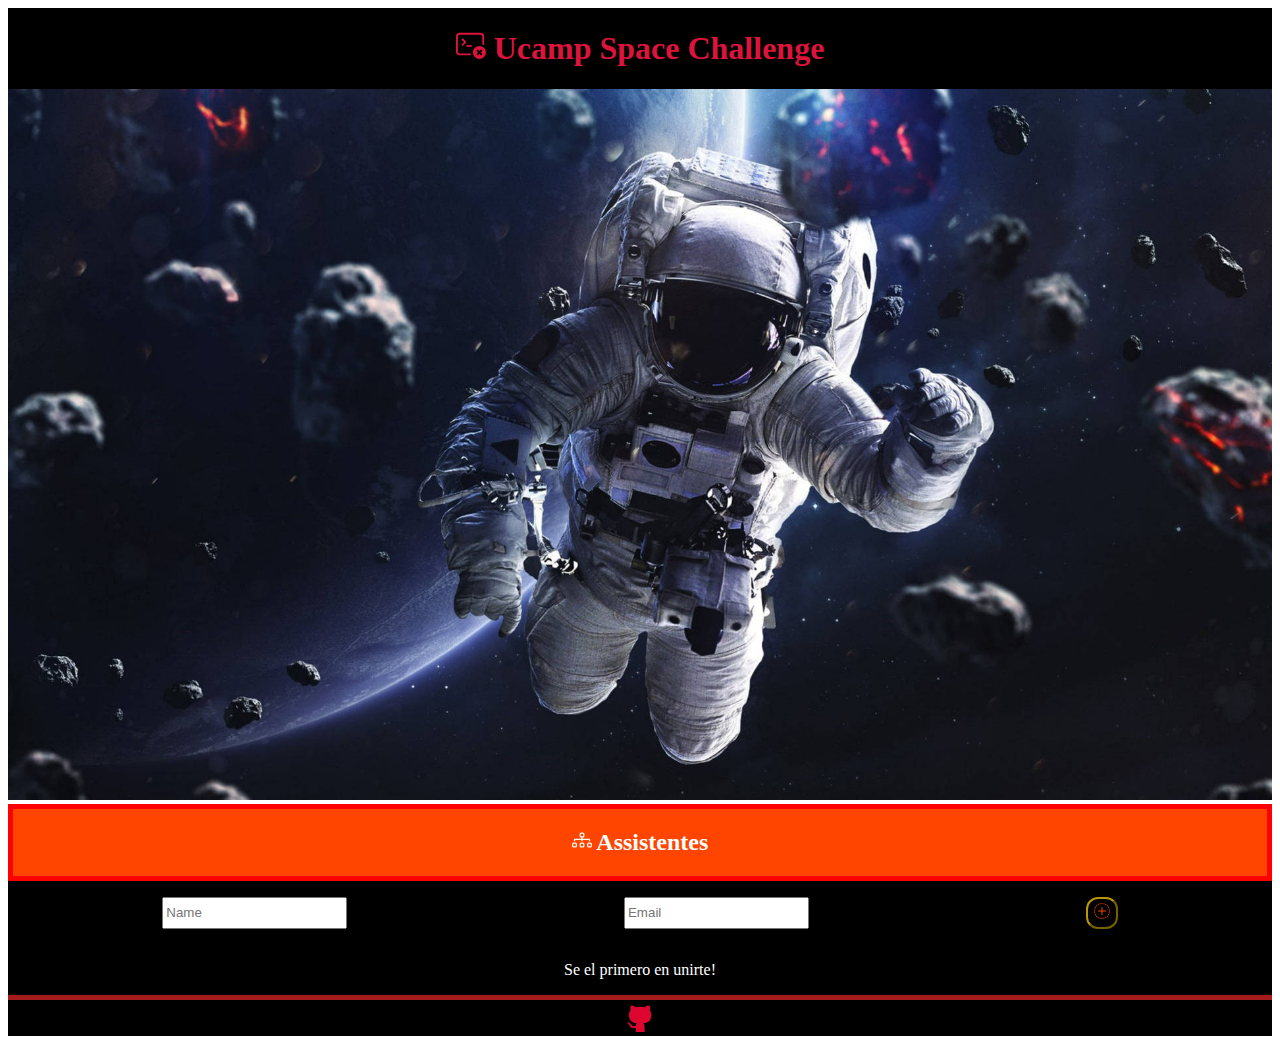
<file: index.html>
<!DOCTYPE html>
<html>
<head>
    <title>
        Hackathlon</title>
    <link rel="stylesheet" style="text/css"  media="screen" href="./css/wood.css">
</head>
<body class="overall">
    <header>
        
        <h1>
            <svg xmlns="http://www.w3.org/2000/svg" width="30" height="30" fill="currentColor" class="bi bi-terminal-x" viewBox="0 0 16 16">
                <path d="M2 3a1 1 0 0 0-1 1v8a1 1 0 0 0 1 1h5.5a.5.5 0 0 1 0 1H2a2 2 0 0 1-2-2V4a2 2 0 0 1 2-2h11a2 2 0 0 1 2 2v4a.5.5 0 0 1-1 0V4a1 1 0 0 0-1-1H2Z"/>
                <path d="M3.146 5.146a.5.5 0 0 1 .708 0L5.177 6.47a.75.75 0 0 1 0 1.06L3.854 8.854a.5.5 0 1 1-.708-.708L4.293 7 3.146 5.854a.5.5 0 0 1 0-.708ZM5.5 9a.5.5 0 0 1 .5-.5h2a.5.5 0 0 1 0 1H6a.5.5 0 0 1-.5-.5ZM16 12.5a3.5 3.5 0 1 1-7 0 3.5 3.5 0 0 1 7 0Zm-4.854-1.354a.5.5 0 0 0 0 .708l.647.646-.647.646a.5.5 0 0 0 .708.708l.646-.647.646.647a.5.5 0 0 0 .708-.708l-.647-.646.647-.646a.5.5 0 0 0-.708-.708l-.646.647-.646-.647a.5.5 0 0 0-.708 0Z"/>
              </svg>
            Ucamp Space Challenge
        </h1>
        
    </header>
    
        <div class="tort">
           <img src="./asset/middle.jpg" alt="astrounaut">
        </div>        
    
    <div class="sdk">
        <h2>
            <svg xmlns="http://www.w3.org/2000/svg" width="20" height="20" fill="currentColor" class="bi bi-diagram-3" viewBox="0 0 16 16">
                <path fill-rule="evenodd" d="M6 3.5A1.5 1.5 0 0 1 7.5 2h1A1.5 1.5 0 0 1 10 3.5v1A1.5 1.5 0 0 1 8.5 6v1H14a.5.5 0 0 1 .5.5v1a.5.5 0 0 1-1 0V8h-5v.5a.5.5 0 0 1-1 0V8h-5v.5a.5.5 0 0 1-1 0v-1A.5.5 0 0 1 2 7h5.5V6A1.5 1.5 0 0 1 6 4.5v-1zM8.5 5a.5.5 0 0 0 .5-.5v-1a.5.5 0 0 0-.5-.5h-1a.5.5 0 0 0-.5.5v1a.5.5 0 0 0 .5.5h1zM0 11.5A1.5 1.5 0 0 1 1.5 10h1A1.5 1.5 0 0 1 4 11.5v1A1.5 1.5 0 0 1 2.5 14h-1A1.5 1.5 0 0 1 0 12.5v-1zm1.5-.5a.5.5 0 0 0-.5.5v1a.5.5 0 0 0 .5.5h1a.5.5 0 0 0 .5-.5v-1a.5.5 0 0 0-.5-.5h-1zm4.5.5A1.5 1.5 0 0 1 7.5 10h1a1.5 1.5 0 0 1 1.5 1.5v1A1.5 1.5 0 0 1 8.5 14h-1A1.5 1.5 0 0 1 6 12.5v-1zm1.5-.5a.5.5 0 0 0-.5.5v1a.5.5 0 0 0 .5.5h1a.5.5 0 0 0 .5-.5v-1a.5.5 0 0 0-.5-.5h-1zm4.5.5a1.5 1.5 0 0 1 1.5-1.5h1a1.5 1.5 0 0 1 1.5 1.5v1a1.5 1.5 0 0 1-1.5 1.5h-1a1.5 1.5 0 0 1-1.5-1.5v-1zm1.5-.5a.5.5 0 0 0-.5.5v1a.5.5 0 0 0 .5.5h1a.5.5 0 0 0 .5-.5v-1a.5.5 0 0 0-.5-.5h-1z"/>
              </svg>
            Assistentes
        </h2>
    </div>
    
    <form id="crud-form">
        <input type="text" id="name" placeholder="Name" required>
        <input type="text" id="email" placeholder="Email" required>
        <button type="submit">
            <svg xmlns="http://www.w3.org/2000/svg" width="16" height="16" fill="currentColor" class="bi bi-plus-circle-dotted" viewBox="0 0 16 16">
                <path d="M8 0c-.176 0-.35.006-.523.017l.064.998a7.117 7.117 0 0 1 .918 0l.064-.998A8.113 8.113 0 0 0 8 0zM6.44.152c-.346.069-.684.16-1.012.27l.321.948c.287-.098.582-.177.884-.237L6.44.153zm4.132.271a7.946 7.946 0 0 0-1.011-.27l-.194.98c.302.06.597.14.884.237l.321-.947zm1.873.925a8 8 0 0 0-.906-.524l-.443.896c.275.136.54.29.793.459l.556-.831zM4.46.824c-.314.155-.616.33-.905.524l.556.83a7.07 7.07 0 0 1 .793-.458L4.46.824zM2.725 1.985c-.262.23-.51.478-.74.74l.752.66c.202-.23.418-.446.648-.648l-.66-.752zm11.29.74a8.058 8.058 0 0 0-.74-.74l-.66.752c.23.202.447.418.648.648l.752-.66zm1.161 1.735a7.98 7.98 0 0 0-.524-.905l-.83.556c.169.253.322.518.458.793l.896-.443zM1.348 3.555c-.194.289-.37.591-.524.906l.896.443c.136-.275.29-.54.459-.793l-.831-.556zM.423 5.428a7.945 7.945 0 0 0-.27 1.011l.98.194c.06-.302.14-.597.237-.884l-.947-.321zM15.848 6.44a7.943 7.943 0 0 0-.27-1.012l-.948.321c.098.287.177.582.237.884l.98-.194zM.017 7.477a8.113 8.113 0 0 0 0 1.046l.998-.064a7.117 7.117 0 0 1 0-.918l-.998-.064zM16 8a8.1 8.1 0 0 0-.017-.523l-.998.064a7.11 7.11 0 0 1 0 .918l.998.064A8.1 8.1 0 0 0 16 8zM.152 9.56c.069.346.16.684.27 1.012l.948-.321a6.944 6.944 0 0 1-.237-.884l-.98.194zm15.425 1.012c.112-.328.202-.666.27-1.011l-.98-.194c-.06.302-.14.597-.237.884l.947.321zM.824 11.54a8 8 0 0 0 .524.905l.83-.556a6.999 6.999 0 0 1-.458-.793l-.896.443zm13.828.905c.194-.289.37-.591.524-.906l-.896-.443c-.136.275-.29.54-.459.793l.831.556zm-12.667.83c.23.262.478.51.74.74l.66-.752a7.047 7.047 0 0 1-.648-.648l-.752.66zm11.29.74c.262-.23.51-.478.74-.74l-.752-.66c-.201.23-.418.447-.648.648l.66.752zm-1.735 1.161c.314-.155.616-.33.905-.524l-.556-.83a7.07 7.07 0 0 1-.793.458l.443.896zm-7.985-.524c.289.194.591.37.906.524l.443-.896a6.998 6.998 0 0 1-.793-.459l-.556.831zm1.873.925c.328.112.666.202 1.011.27l.194-.98a6.953 6.953 0 0 1-.884-.237l-.321.947zm4.132.271a7.944 7.944 0 0 0 1.012-.27l-.321-.948a6.954 6.954 0 0 1-.884.237l.194.98zm-2.083.135a8.1 8.1 0 0 0 1.046 0l-.064-.998a7.11 7.11 0 0 1-.918 0l-.064.998zM8.5 4.5a.5.5 0 0 0-1 0v3h-3a.5.5 0 0 0 0 1h3v3a.5.5 0 0 0 1 0v-3h3a.5.5 0 0 0 0-1h-3v-3z"/>
              </svg></button>
    </form>
    <div id="display-data">
        
    </div>

    <footer>
        <a target="_blank" href="https://github.com/Runster91/crudproy2/tree/master" ><img class="sm" src="./asset/gh.jpg" alt="ghlogo">  
    </footer>

    <script src="./js/wood.js"></script>
</body>
</html>
</file>
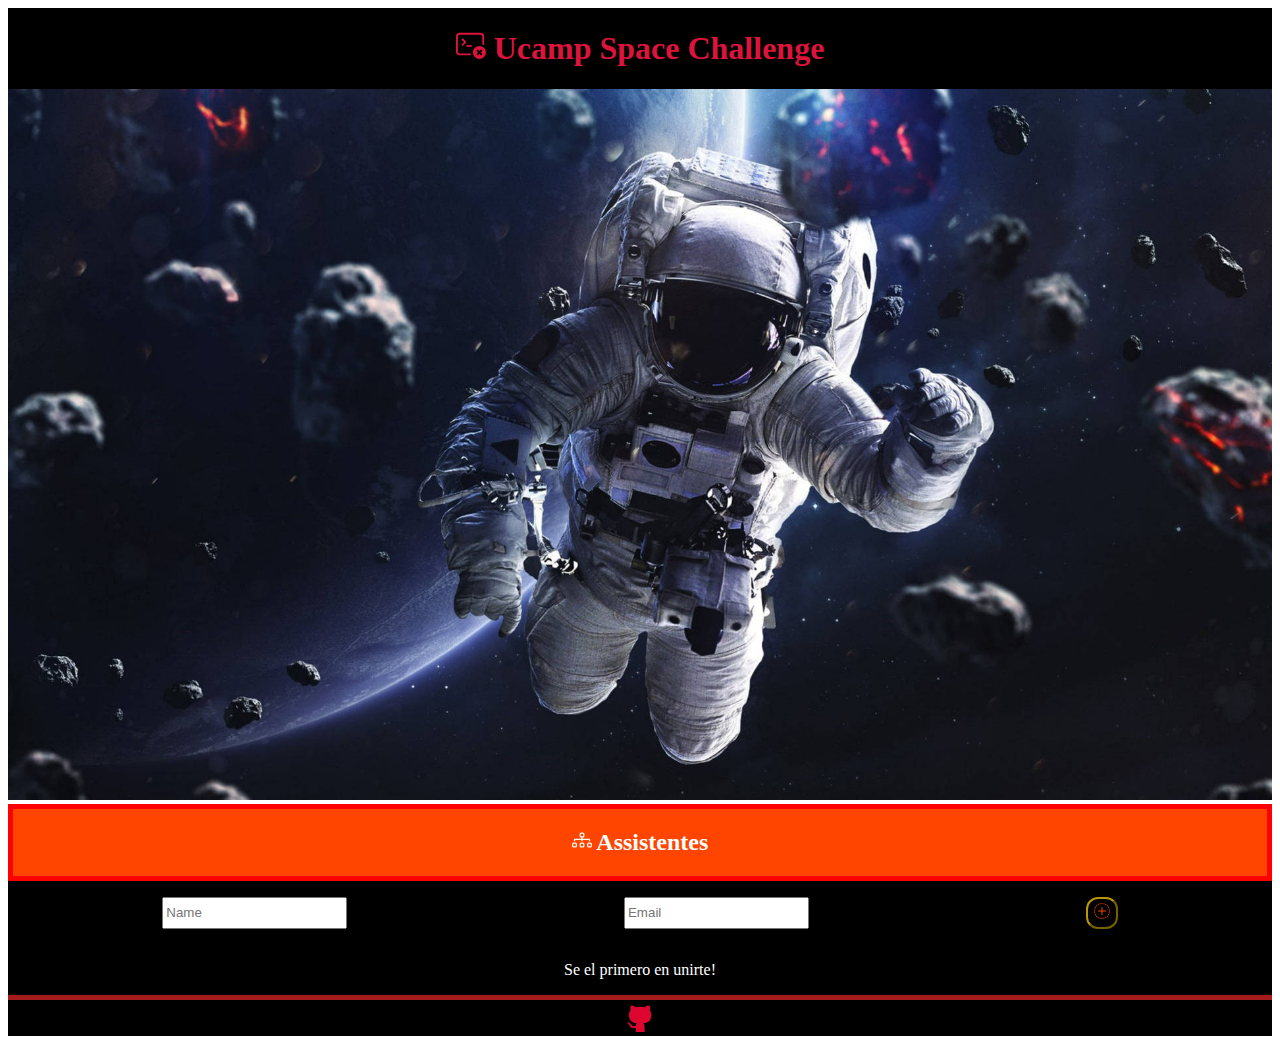
<file: wood2.html>
<!DOCTYPE html>
<html>
<head>
    <title>
        Hackathlon</title>
    <link rel="stylesheet" style="text/css"  media="screen" href="./css/wood.css">
</head>
<body class="overall">
    <header>
        
        <h1>
            <svg xmlns="http://www.w3.org/2000/svg" width="30" height="30" fill="currentColor" class="bi bi-terminal-x" viewBox="0 0 16 16">
                <path d="M2 3a1 1 0 0 0-1 1v8a1 1 0 0 0 1 1h5.5a.5.5 0 0 1 0 1H2a2 2 0 0 1-2-2V4a2 2 0 0 1 2-2h11a2 2 0 0 1 2 2v4a.5.5 0 0 1-1 0V4a1 1 0 0 0-1-1H2Z"/>
                <path d="M3.146 5.146a.5.5 0 0 1 .708 0L5.177 6.47a.75.75 0 0 1 0 1.06L3.854 8.854a.5.5 0 1 1-.708-.708L4.293 7 3.146 5.854a.5.5 0 0 1 0-.708ZM5.5 9a.5.5 0 0 1 .5-.5h2a.5.5 0 0 1 0 1H6a.5.5 0 0 1-.5-.5ZM16 12.5a3.5 3.5 0 1 1-7 0 3.5 3.5 0 0 1 7 0Zm-4.854-1.354a.5.5 0 0 0 0 .708l.647.646-.647.646a.5.5 0 0 0 .708.708l.646-.647.646.647a.5.5 0 0 0 .708-.708l-.647-.646.647-.646a.5.5 0 0 0-.708-.708l-.646.647-.646-.647a.5.5 0 0 0-.708 0Z"/>
              </svg>
            Ucamp Space Challenge
        </h1>
        
    </header>
    
        <div class="tort">
           <img src="./asset/middle.jpg" alt="astrounaut">
        </div>        
    
    <div class="sdk">
        <h2>
            <svg xmlns="http://www.w3.org/2000/svg" width="20" height="20" fill="currentColor" class="bi bi-diagram-3" viewBox="0 0 16 16">
                <path fill-rule="evenodd" d="M6 3.5A1.5 1.5 0 0 1 7.5 2h1A1.5 1.5 0 0 1 10 3.5v1A1.5 1.5 0 0 1 8.5 6v1H14a.5.5 0 0 1 .5.5v1a.5.5 0 0 1-1 0V8h-5v.5a.5.5 0 0 1-1 0V8h-5v.5a.5.5 0 0 1-1 0v-1A.5.5 0 0 1 2 7h5.5V6A1.5 1.5 0 0 1 6 4.5v-1zM8.5 5a.5.5 0 0 0 .5-.5v-1a.5.5 0 0 0-.5-.5h-1a.5.5 0 0 0-.5.5v1a.5.5 0 0 0 .5.5h1zM0 11.5A1.5 1.5 0 0 1 1.5 10h1A1.5 1.5 0 0 1 4 11.5v1A1.5 1.5 0 0 1 2.5 14h-1A1.5 1.5 0 0 1 0 12.5v-1zm1.5-.5a.5.5 0 0 0-.5.5v1a.5.5 0 0 0 .5.5h1a.5.5 0 0 0 .5-.5v-1a.5.5 0 0 0-.5-.5h-1zm4.5.5A1.5 1.5 0 0 1 7.5 10h1a1.5 1.5 0 0 1 1.5 1.5v1A1.5 1.5 0 0 1 8.5 14h-1A1.5 1.5 0 0 1 6 12.5v-1zm1.5-.5a.5.5 0 0 0-.5.5v1a.5.5 0 0 0 .5.5h1a.5.5 0 0 0 .5-.5v-1a.5.5 0 0 0-.5-.5h-1zm4.5.5a1.5 1.5 0 0 1 1.5-1.5h1a1.5 1.5 0 0 1 1.5 1.5v1a1.5 1.5 0 0 1-1.5 1.5h-1a1.5 1.5 0 0 1-1.5-1.5v-1zm1.5-.5a.5.5 0 0 0-.5.5v1a.5.5 0 0 0 .5.5h1a.5.5 0 0 0 .5-.5v-1a.5.5 0 0 0-.5-.5h-1z"/>
              </svg>
            Assistentes
        </h2>
    </div>
    
    <form id="crud-form">
        <input type="text" id="name" placeholder="Name" required>
        <input type="text" id="email" placeholder="Email" required>
        <button type="submit">
            <svg xmlns="http://www.w3.org/2000/svg" width="16" height="16" fill="currentColor" class="bi bi-plus-circle-dotted" viewBox="0 0 16 16">
                <path d="M8 0c-.176 0-.35.006-.523.017l.064.998a7.117 7.117 0 0 1 .918 0l.064-.998A8.113 8.113 0 0 0 8 0zM6.44.152c-.346.069-.684.16-1.012.27l.321.948c.287-.098.582-.177.884-.237L6.44.153zm4.132.271a7.946 7.946 0 0 0-1.011-.27l-.194.98c.302.06.597.14.884.237l.321-.947zm1.873.925a8 8 0 0 0-.906-.524l-.443.896c.275.136.54.29.793.459l.556-.831zM4.46.824c-.314.155-.616.33-.905.524l.556.83a7.07 7.07 0 0 1 .793-.458L4.46.824zM2.725 1.985c-.262.23-.51.478-.74.74l.752.66c.202-.23.418-.446.648-.648l-.66-.752zm11.29.74a8.058 8.058 0 0 0-.74-.74l-.66.752c.23.202.447.418.648.648l.752-.66zm1.161 1.735a7.98 7.98 0 0 0-.524-.905l-.83.556c.169.253.322.518.458.793l.896-.443zM1.348 3.555c-.194.289-.37.591-.524.906l.896.443c.136-.275.29-.54.459-.793l-.831-.556zM.423 5.428a7.945 7.945 0 0 0-.27 1.011l.98.194c.06-.302.14-.597.237-.884l-.947-.321zM15.848 6.44a7.943 7.943 0 0 0-.27-1.012l-.948.321c.098.287.177.582.237.884l.98-.194zM.017 7.477a8.113 8.113 0 0 0 0 1.046l.998-.064a7.117 7.117 0 0 1 0-.918l-.998-.064zM16 8a8.1 8.1 0 0 0-.017-.523l-.998.064a7.11 7.11 0 0 1 0 .918l.998.064A8.1 8.1 0 0 0 16 8zM.152 9.56c.069.346.16.684.27 1.012l.948-.321a6.944 6.944 0 0 1-.237-.884l-.98.194zm15.425 1.012c.112-.328.202-.666.27-1.011l-.98-.194c-.06.302-.14.597-.237.884l.947.321zM.824 11.54a8 8 0 0 0 .524.905l.83-.556a6.999 6.999 0 0 1-.458-.793l-.896.443zm13.828.905c.194-.289.37-.591.524-.906l-.896-.443c-.136.275-.29.54-.459.793l.831.556zm-12.667.83c.23.262.478.51.74.74l.66-.752a7.047 7.047 0 0 1-.648-.648l-.752.66zm11.29.74c.262-.23.51-.478.74-.74l-.752-.66c-.201.23-.418.447-.648.648l.66.752zm-1.735 1.161c.314-.155.616-.33.905-.524l-.556-.83a7.07 7.07 0 0 1-.793.458l.443.896zm-7.985-.524c.289.194.591.37.906.524l.443-.896a6.998 6.998 0 0 1-.793-.459l-.556.831zm1.873.925c.328.112.666.202 1.011.27l.194-.98a6.953 6.953 0 0 1-.884-.237l-.321.947zm4.132.271a7.944 7.944 0 0 0 1.012-.27l-.321-.948a6.954 6.954 0 0 1-.884.237l.194.98zm-2.083.135a8.1 8.1 0 0 0 1.046 0l-.064-.998a7.11 7.11 0 0 1-.918 0l-.064.998zM8.5 4.5a.5.5 0 0 0-1 0v3h-3a.5.5 0 0 0 0 1h3v3a.5.5 0 0 0 1 0v-3h3a.5.5 0 0 0 0-1h-3v-3z"/>
              </svg></button>
    </form>
    <div id="display-data">
        
    </div>

    <footer>
        <a target="_blank" href="https://github.com/Runster91/crudproy2/tree/master" ><img class="sm" src="./asset/gh.jpg" alt="ghlogo">  
    </footer>

    <script src="./js/wood.js"></script>
</body>
</html>
</file>
<file: css/wood.css>
:root {
    --main-color: black;
    --secondary-color: Red;
}

header{
    color: crimson;
    background-color: black;
    height:max-content;
    display: flex;
    justify-content: center;

}




button{
    color: orangered;
    font-weight: bolder;
    font-size: 100%;
    background-color: rgba(0, 0, 0, 0.795);
    border-color: rgba(233, 191, 6, 0.795);
    border-radius: 12px;

}


footer{
    background-color: black;
    width:100%;
    display: flex;
    align-content: center;
    justify-content: center;
    vertical-align: middle;
    border-top: 5px solid rgb(163, 27, 27);
    
}

img{
    height: fit-content;
    width: 100%;
    
    
}

section{
    border-bottom:5px solid red;
   
}


table{
   
    padding: 1em;

    
}

th{
    border: 5px solid white; 
    
}
 td{
    border: 5px solid rgb(206, 11, 11);
    

 }
.sm{
    height: 2em;;
    width: 100%;
    align-content: center;
    
}
.spacer{
    height: 1070px;

}



.sdk{
    background-color: orangered;
    display: flex;
    justify-content: center;
    align-content: center;
    border: 5px solid red;
    color: white;
}

#display-data{
    background-color: black;
    color: white;
    display: flex;
    justify-content: space-around;
   

}


#crud-form{
    background-color: black;
    color: white;
    display: flex;
    justify-content: space-around;
    padding: 1em;
    height: 2em;
}

@media screen and (max-width: 800px){
    .overall{
        width:100%;
        height: 100vh;     
        display: flex;
        flex-direction: column;
        
        background-color: black;
        
    }
    
    .tort{
        width: 100%;
    }

    .sdk{
        width: 100%;
    }

    #display-data{
        padding-top: 10em;
    }

    

}
</file>
